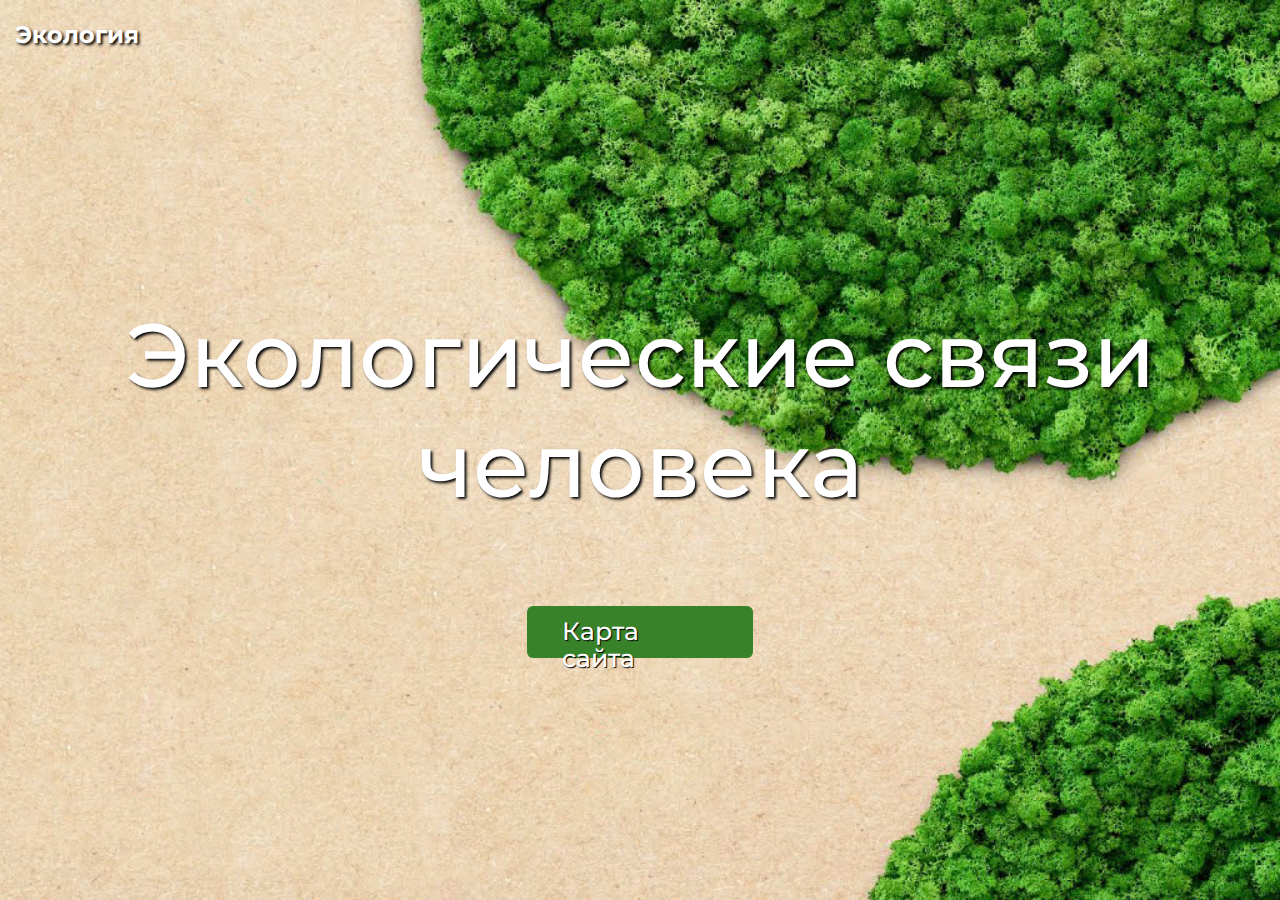
<file: index.html>
<!DOCTYPE html>
<html lang="ru">
<head>
	<meta charset="utf-8">
	<meta name="viewport" content="width=device-width, initial-scale=1">
	<link rel="stylesheet" href="css/style.css">
	<link rel="preconnect" href="https://fonts.gstatic.com">
	<link href="https://fonts.googleapis.com/css2?family=Montserrat:wght@400;500;700&display=swap" rel="stylesheet">
	<link rel="icon" type="image/png" href="img/favicon.png">
	<title>Экологические связи человека</title>
</head>
<body>


	<div class="page">
		<!--Header-->
		<header class="header-main">
			<div class="container">
				<div class="header-inner">
					<div class="header-brand">
						Экология
					</div>
				</div>
			</div><!-- /.container -->
		</header>


		<div class="cover">
			<h1 class="title">Экологические связи человека</h1>
			<a class="btn" href="sitemap.html">Карта сайта</a>
		</div>
	</div><!-- /.page -->

</body>
</html>
</file>
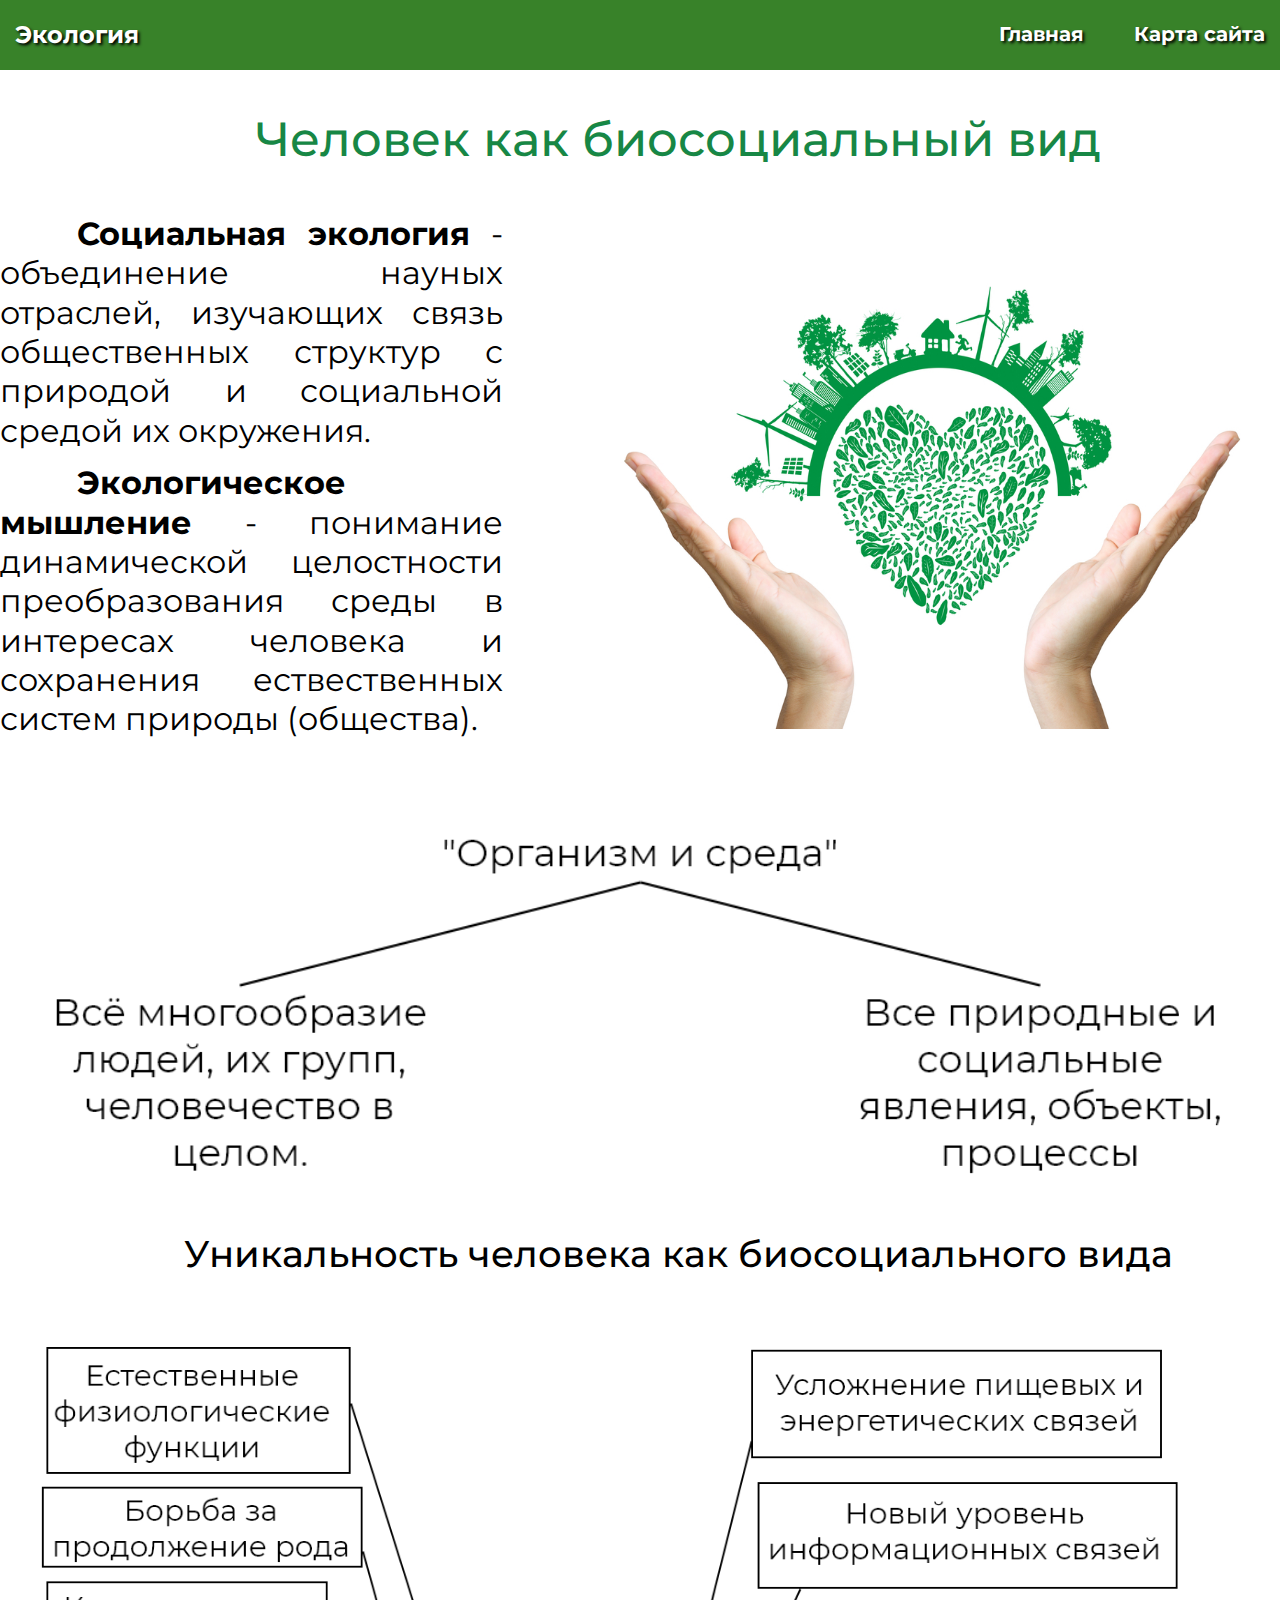
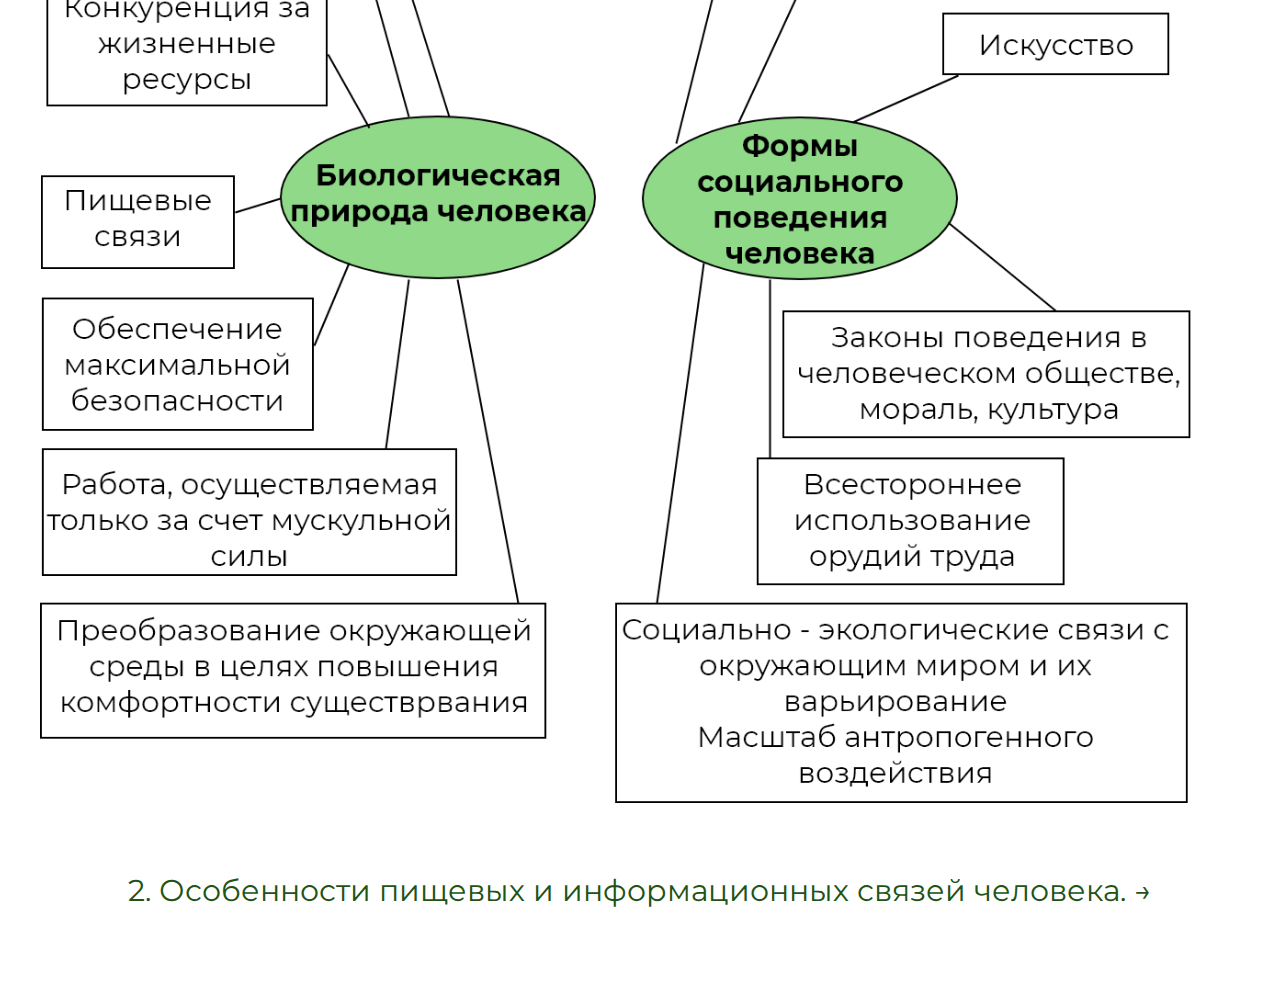
<file: page1.html>
<!DOCTYPE html>
<html lang="ru">
<head>
	<meta charset="utf-8">
	<meta name="viewport" content="width=device-width, initial-scale=1">
	<link rel="stylesheet" href="css/style.css">
	<link rel="preconnect" href="https://fonts.gstatic.com">
	<link href="https://fonts.googleapis.com/css2?family=Montserrat:wght@400;500;700&display=swap" rel="stylesheet">
	<link rel="icon" type="image/png" href="img/favicon.png">
	<title>Человек как биосоциальный вид</title>
</head>
<body>

	<!--Header-->
	<header class="header header-other">
		<div class="container">
			<div class="header-inner">
				<div class="header-brand">
					Экология
				</div>

				<nav class="header-nav">
					<a class="header-nav-link" href="index.html">Главная</a>
					<a class="header-nav-link" href="sitemap.html">Карта сайта</a>
				</nav>
			</div>
		</div><!-- /.container -->
	</header>
		
	<!--Main-->
	<main class="text">

			<h2 class="sub-title" id="sub-title">Человек как биосоциальный вид</h2>
			<div class="info">
				<div class="flex">
					<div>
						<p class="text_flex"><strong>Социальная экология</strong> - объединение науных отраслей, изучающих связь общественных структур с природой и социальной средой их окружения.</p>
						<p class="text_flex"><strong>Экологическое мышление</strong> - понимание динамической целостности преобразования среды в интересах человека и сохранения ествественных систем природы (общества).</p>
					</div>
					<div><img class="img_flex" src="img/img1.jpg" alt="img1.jpg"></div>
				</div>
			</div>
			<img class="shem" src="img/1.png" alt="Изображение №1">
			<h3 class="sub-title-min">Уникальность человека как биосоциального вида</h3>
			<img class="shem" src="img/2.png" alt="Изображение №2">

	</main>

	<!--Footer-->
	<footer class="footer">
		<a class="paragraph-link first-paragraph-link nonemain-link" href="page2.html">2. Особенности пищевых и информационных связей человека. →</a>
	</footer>

</body>
</html>
</file>
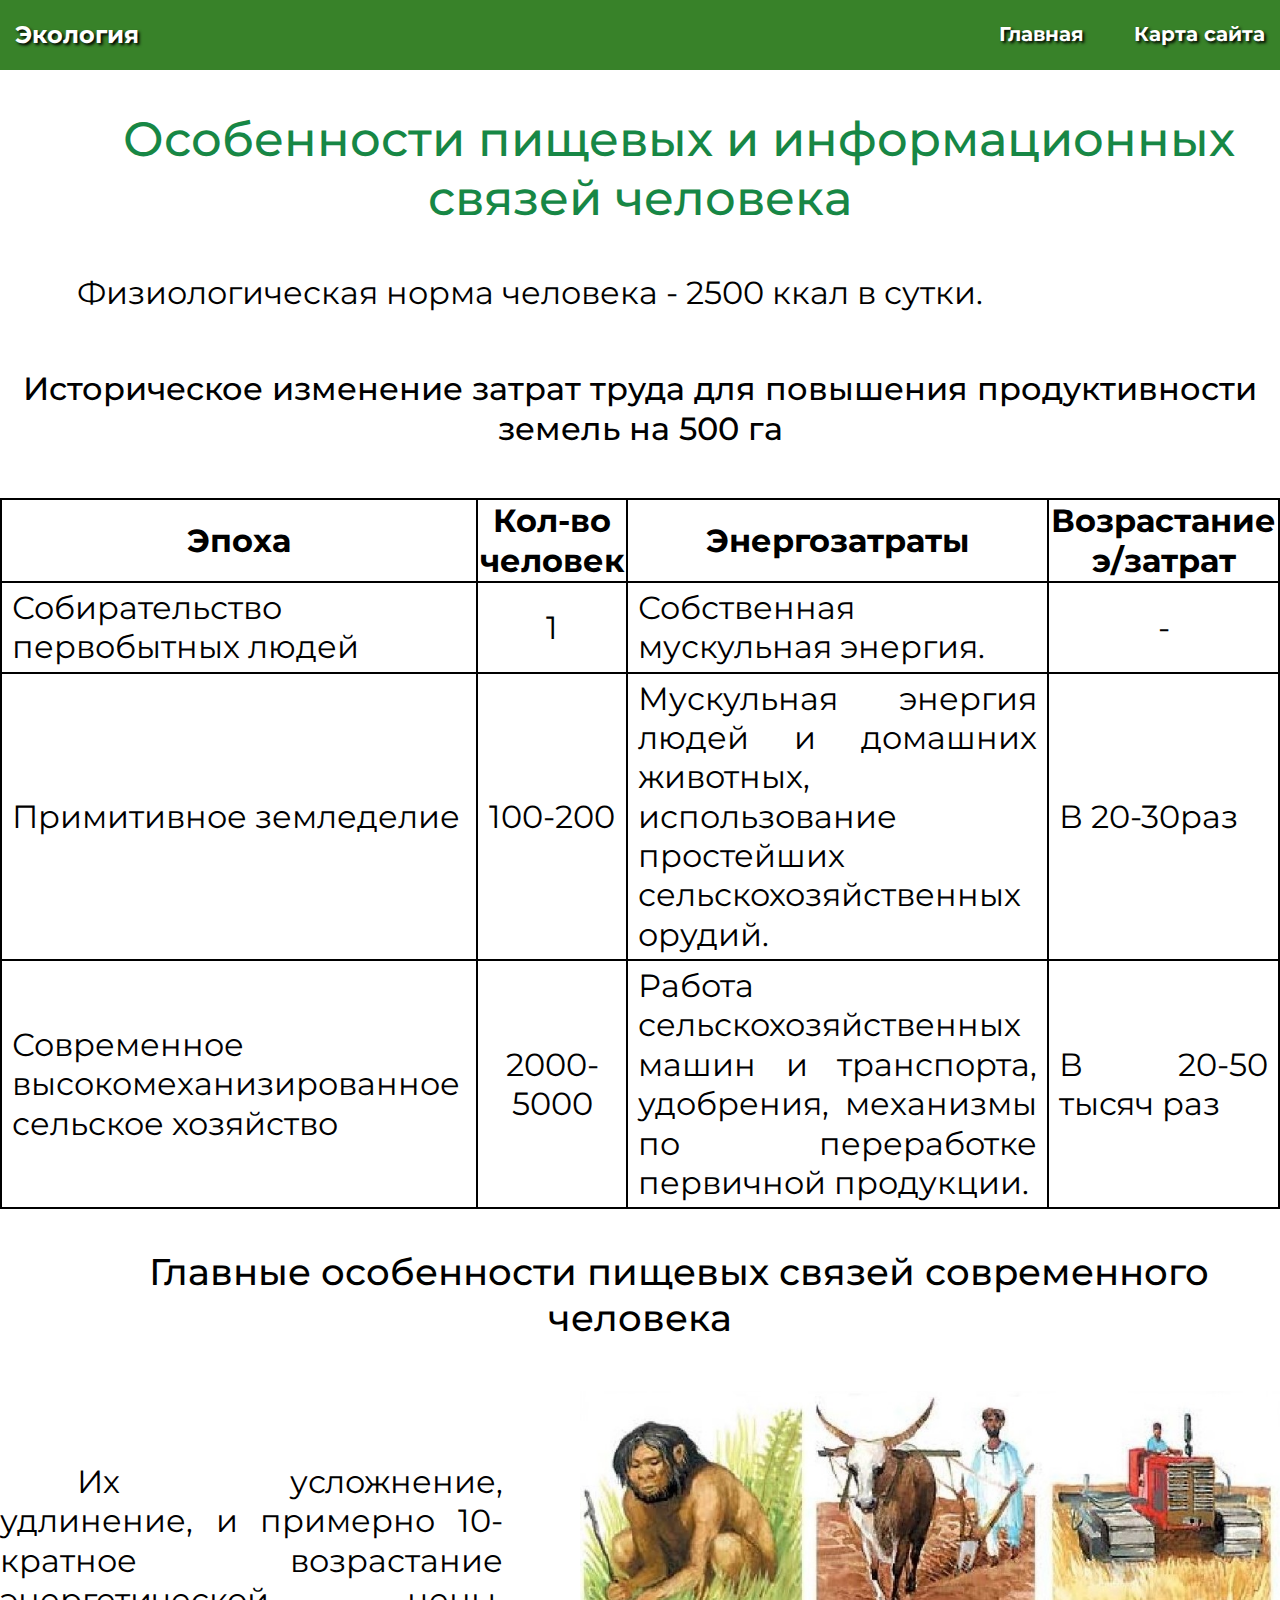
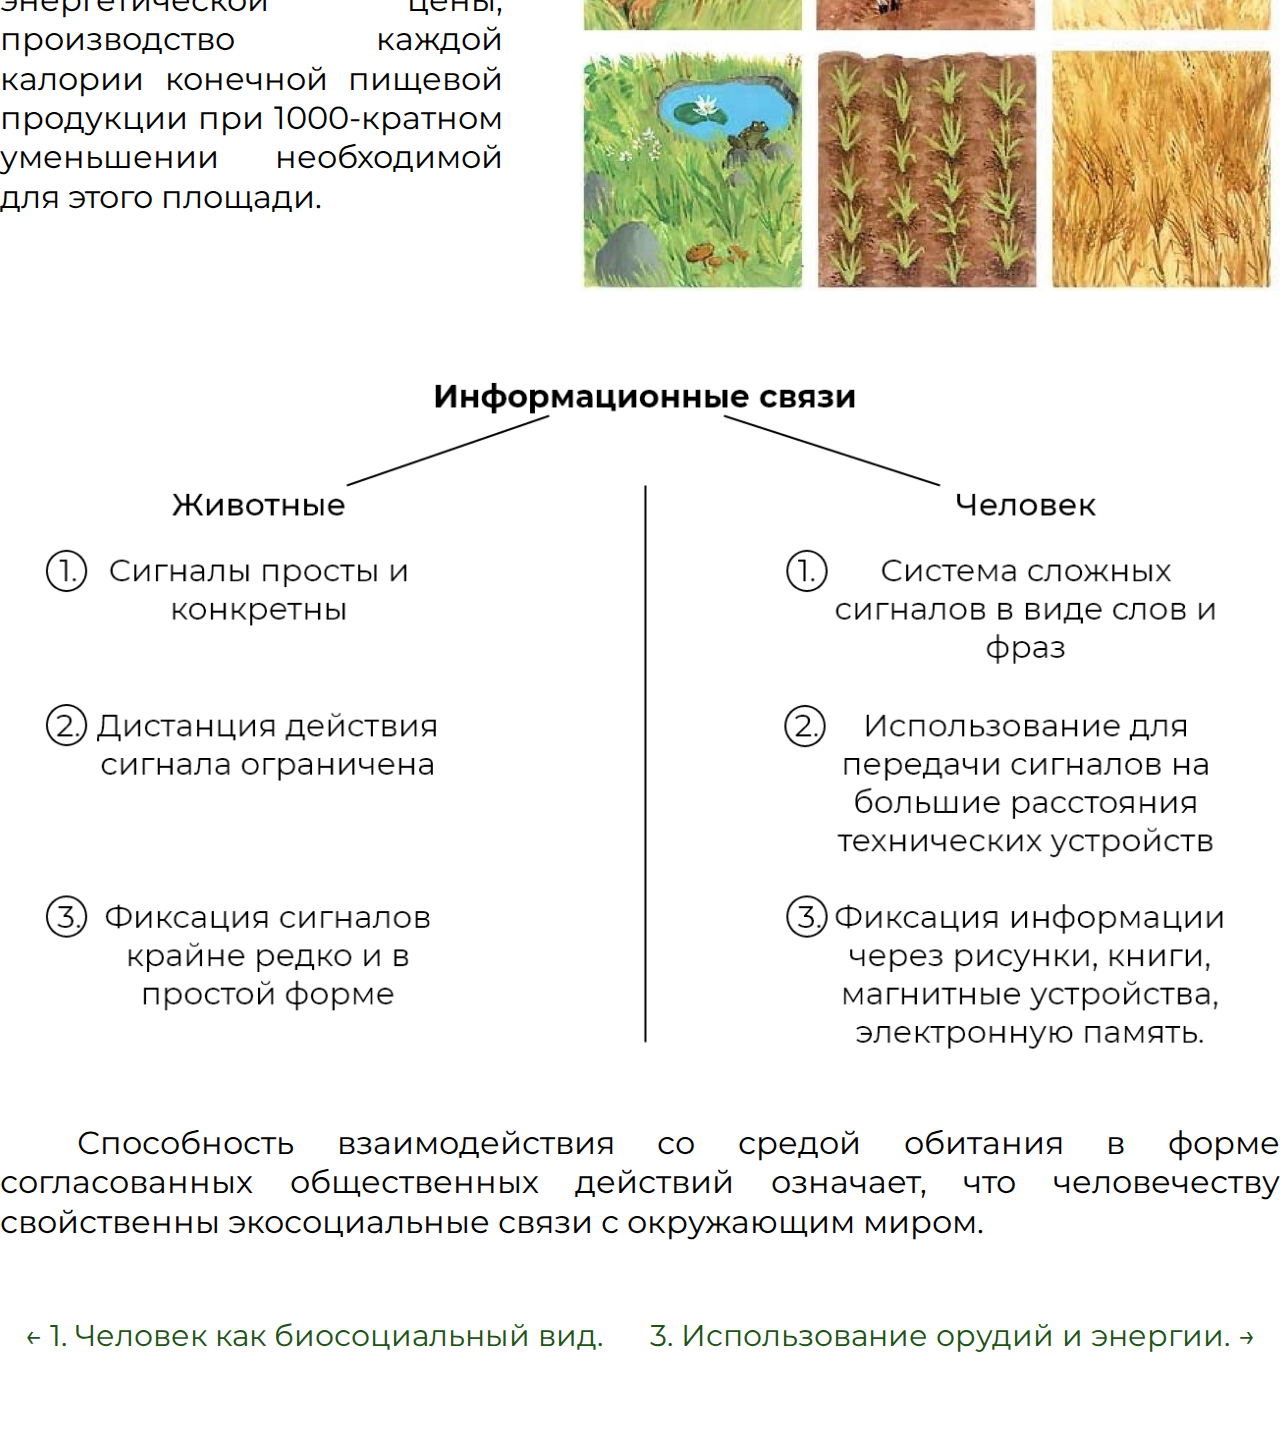
<file: page2.html>
<!DOCTYPE html>
<html lang="ru">
<head>
	<meta charset="utf-8">
	<meta name="viewport" content="width=device-width, initial-scale=1">
	<link rel="stylesheet" href="css/style.css">
	<link rel="preconnect" href="https://fonts.gstatic.com">
	<link href="https://fonts.googleapis.com/css2?family=Montserrat:wght@400;500;700&display=swap" rel="stylesheet">
	<link rel="icon" type="image/png" href="img/favicon.png">
	<title>Особенности пищевых и информационных связей человека</title>
</head>
<body>

	<!--Header-->
	<header class="header header-other">
		<div class="container">
			<div class="header-inner">
				<div class="header-brand">
					Экология
				</div>

				<nav class="header-nav">
					<a class="header-nav-link" href="index.html">Главная</a>
					<a class="header-nav-link" href="sitemap.html">Карта сайта</a>
				</nav>
			</div>
		</div><!-- /.container -->
	</header>
	
	<!--Main-->
	<main class="text">

			<h2 class="sub-title" id="sub-title">Особенности пищевых и информационных связей человека</h2>
			<div class="info">
				<p>Физиологическая норма человека - 2500 ккал в сутки.</p>
			</div>
			<table class="table">
				<caption class="table-header">Историческое изменение затрат труда для повышения продуктивности земель на 500 га</caption>
				<thead>
					<tr>
						<th>Эпоха</th>
						<th>Кол-во человек</th>
						<th>Энергозатраты</th>
						<th>Возрастание э/затрат</th>
					</tr>
				</thead>
				<tbody>
					<tr>
						<td>Собирательство первобытных людей</td>
						<td class="line">1</td>
						<td>Собственная мускульная энергия.</td>
						<td class="line">-</td>
					</tr>
					<tr>
						<td>Примитивное земледелие</td>
						<td class="line">100-200</td>
						<td>Мускульная энергия людей и домашних животных, использование простейших сельскохозяйственных орудий.</td>
						<td>В 20-30раз</td>
					</tr>
					<tr>
						<td>Современное высокомеханизированное сельское хозяйство</td>
						<td class="line">2000-5000</td>
						<td>Работа сельскохозяйственных машин и транспорта, удобрения, механизмы по переработке первичной продукции.</td>
						<td>В 20-50 тысяч раз</td>
					</tr>
				</tbody>
			</table>
			<h3 class="sub-title-min">Главные особенности пищевых связей современного человека</h3>
			<div class="info">
				<div class="flex">
					<div>
						<p class="text_flex">Их усложнение, удлинение, и примерно 10-кратное возрастание энергетической цены, производство каждой калории конечной пищевой продукции при 1000-кратном уменьшении необходимой для этого площади.</p>
					</div>
					<div><img class="img_flex" src="img/img2.jpg" alt="img2.jpg"></div>
				</div>
			</div>
			<img class="shem" src="img/3.png" alt="Изображение №3">
			<div class="info">
				<p>Способность взаимодействия со средой обитания в форме согласованных общественных действий означает, что человечеству свойственны экосоциальные связи с окружающим миром.</p>
			</div>
	</main>

	<!--Footer-->
	<footer class="footer">
		<a class="paragraph-link nonemain-link" href="page1.html">← 1. Человек как биосоциальный вид.</a>
		<a class="paragraph-link nonemain-link" href="page3.html">3. Использование орудий и энергии. →</a>
	</footer>
	
</body>
</html>
</file>
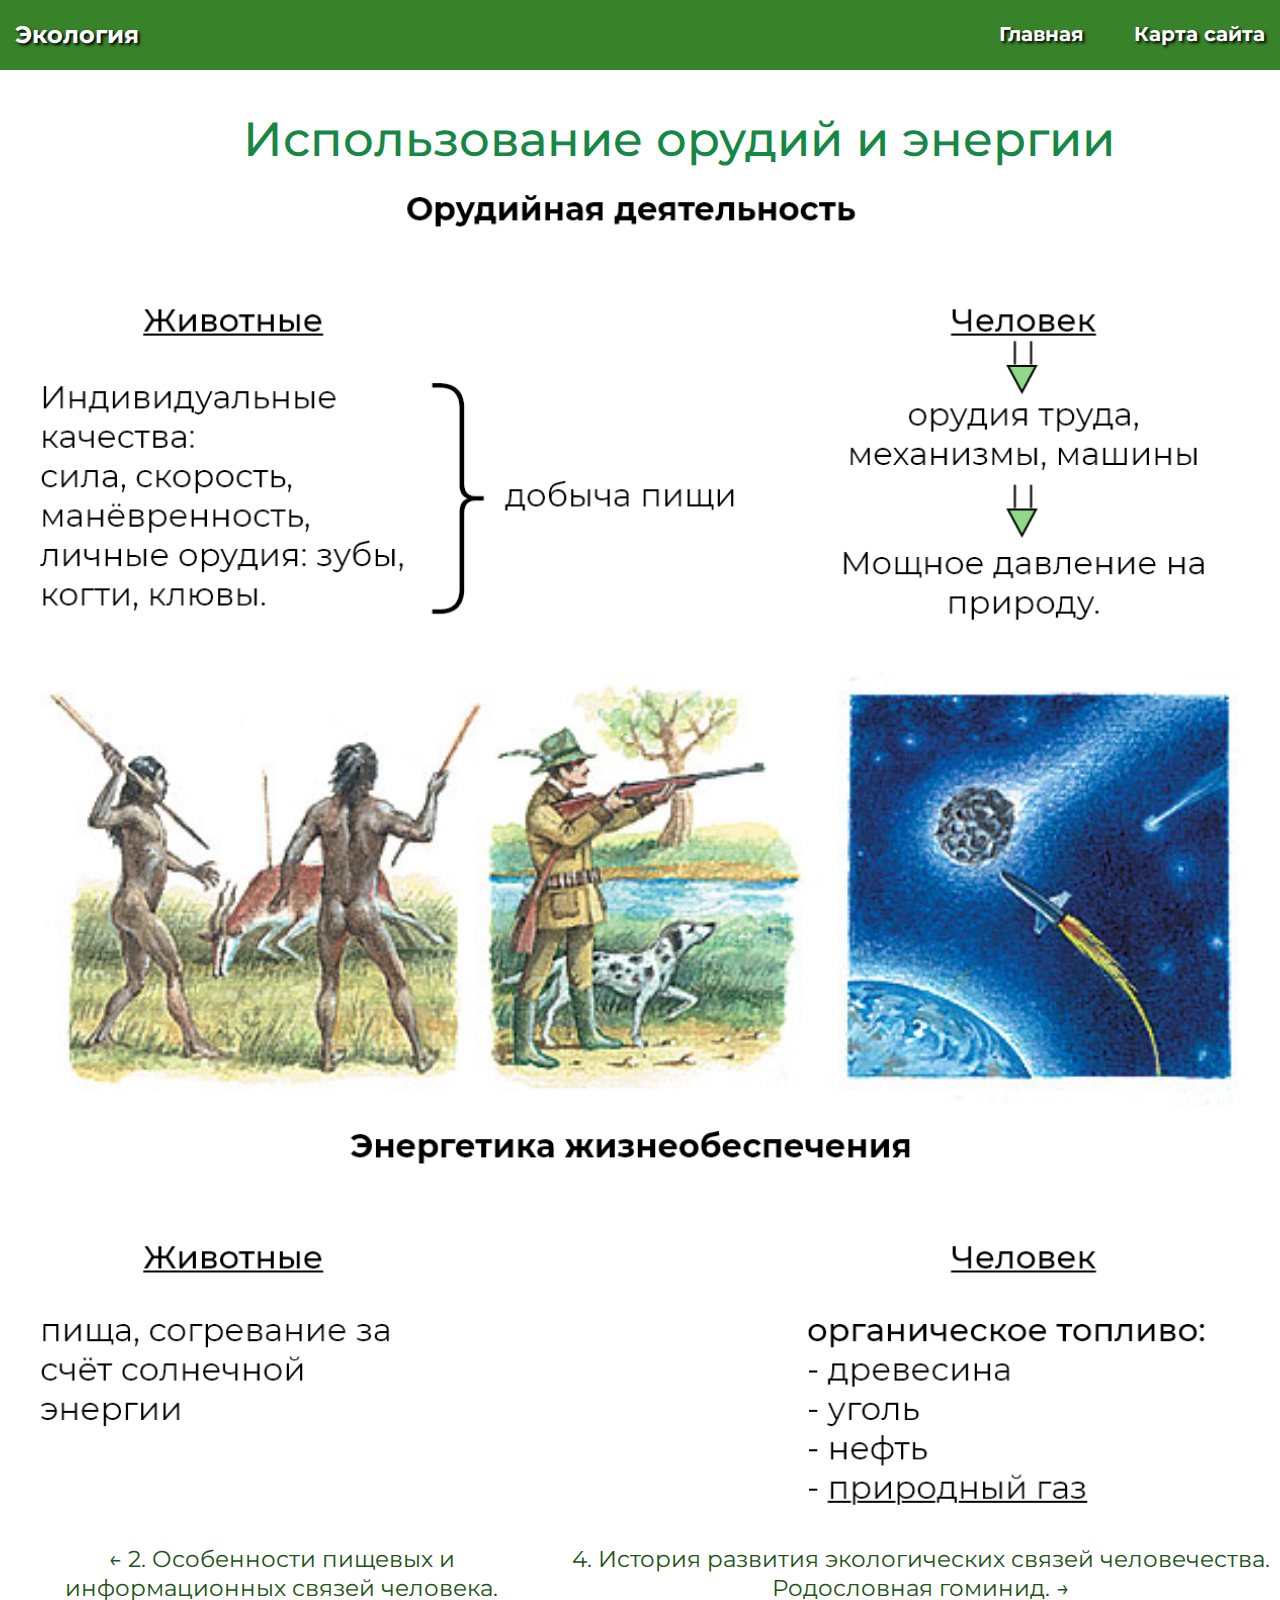
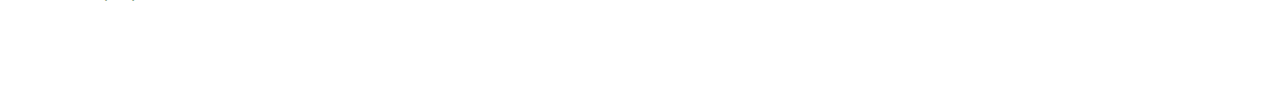
<file: page3.html>
<!DOCTYPE html>
<html lang="ru">
<head>
	<meta charset="utf-8">
	<meta name="viewport" content="width=device-width, initial-scale=1">
	<link rel="stylesheet" href="css/style.css">
	<link rel="preconnect" href="https://fonts.gstatic.com">
	<link href="https://fonts.googleapis.com/css2?family=Montserrat:wght@400;500;700&display=swap" rel="stylesheet">
	<link rel="icon" type="image/png" href="img/favicon.png">
	<title>Использование орудий и энергии.</title>
</head>
<body>

	<!--Header-->
	<header class="header header-other">
		<div class="container">
			<div class="header-inner">
				<div class="header-brand">
					Экология
				</div>

				<nav class="header-nav">
					<a class="header-nav-link" href="index.html">Главная</a>
					<a class="header-nav-link" href="sitemap.html">Карта сайта</a>
				</nav>
			</div>
		</div><!-- /.container -->
	</header>
	
	<!--Main-->
	<main class="text">

		<h2 class="sub-title" id="sub-title">Использование орудий и энергии</h2>
		<img class="shem" src="img/4.png" alt="Изображение №1">
		<img class="shem" src="img/img3.jpg" alt="img3.jpg">
		<img class="shem" src="img/5.png" alt="Изображение №2">

	</main>

	<!--Footer-->
	<footer class="footer">
		<a class="paragraph-link nonemain-link small" href="page2.html">← 2. Особенности пищевых и информационных связей человека.</a>
		<a class="paragraph-link nonemain-link small" href="page4.html">4. История развития экологических связей человечества. Родословная гоминид. →</a>
	</footer>

</body>
</html>
</file>
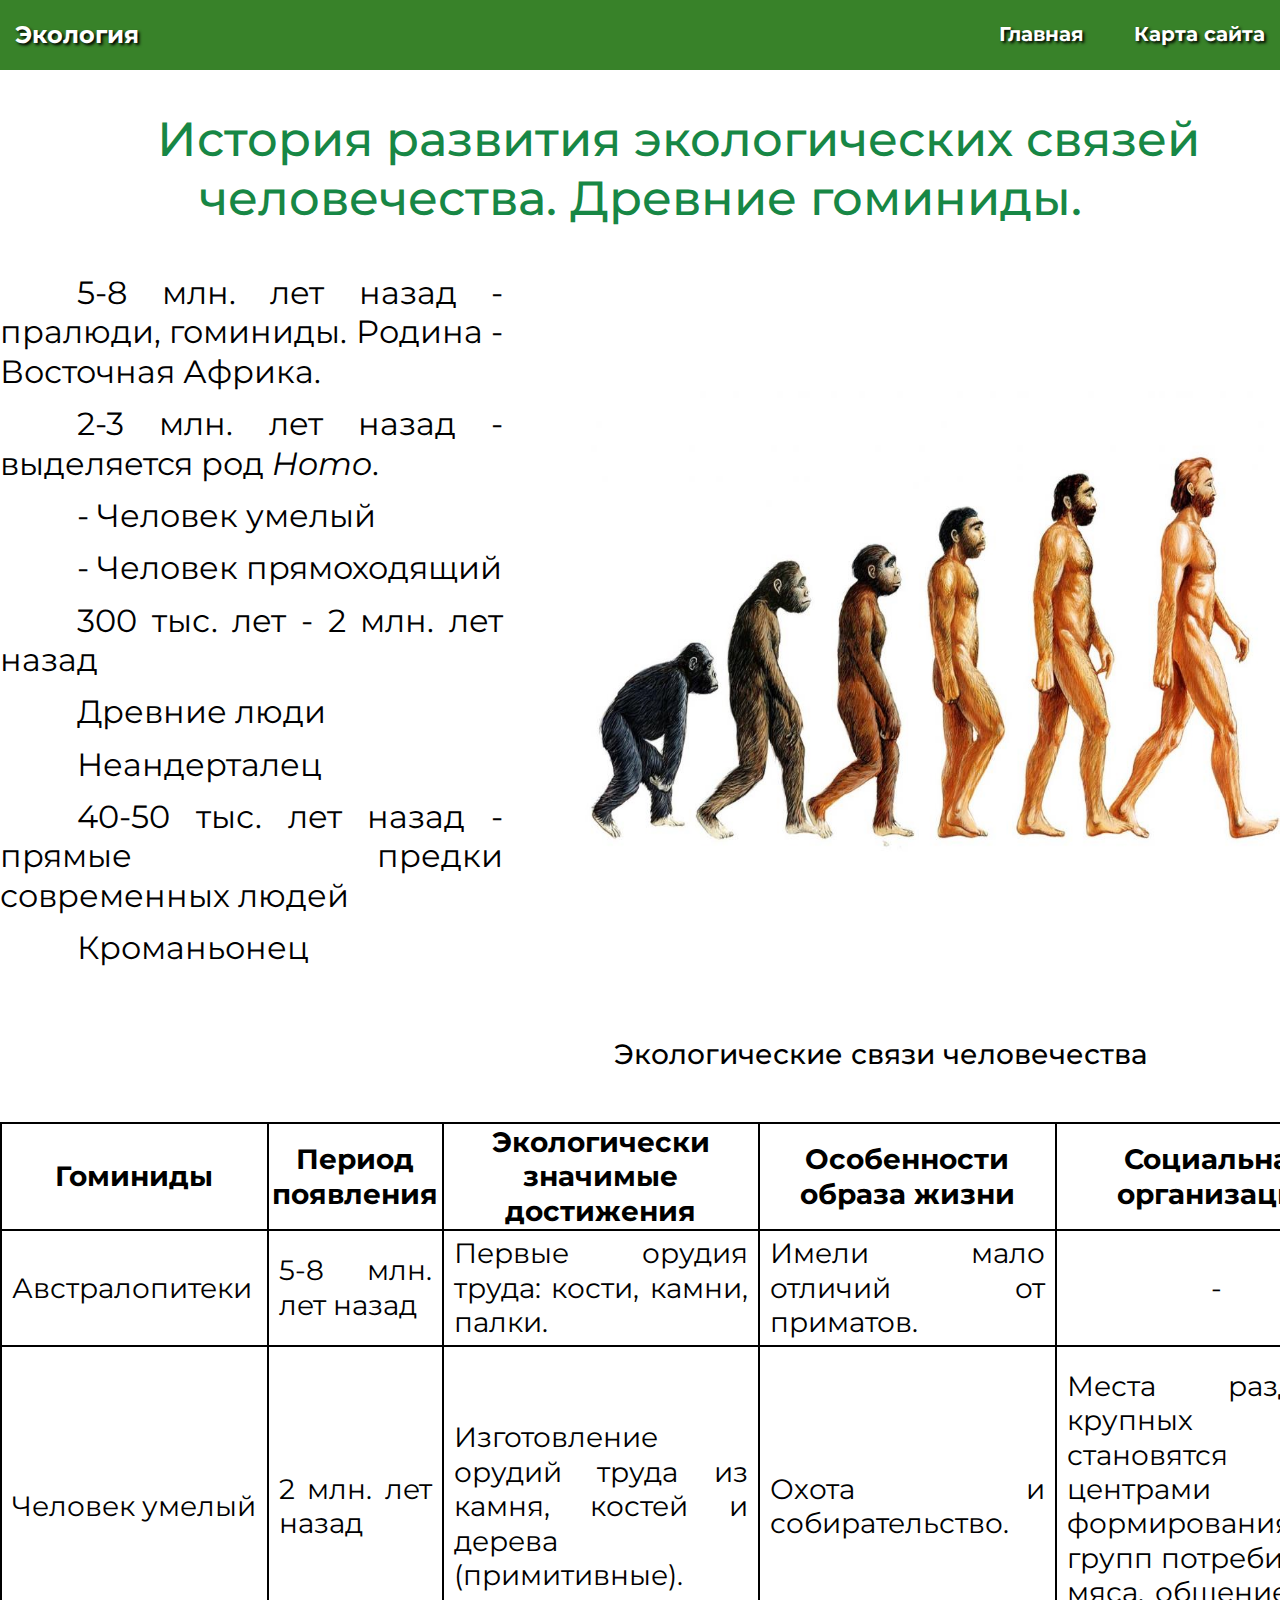
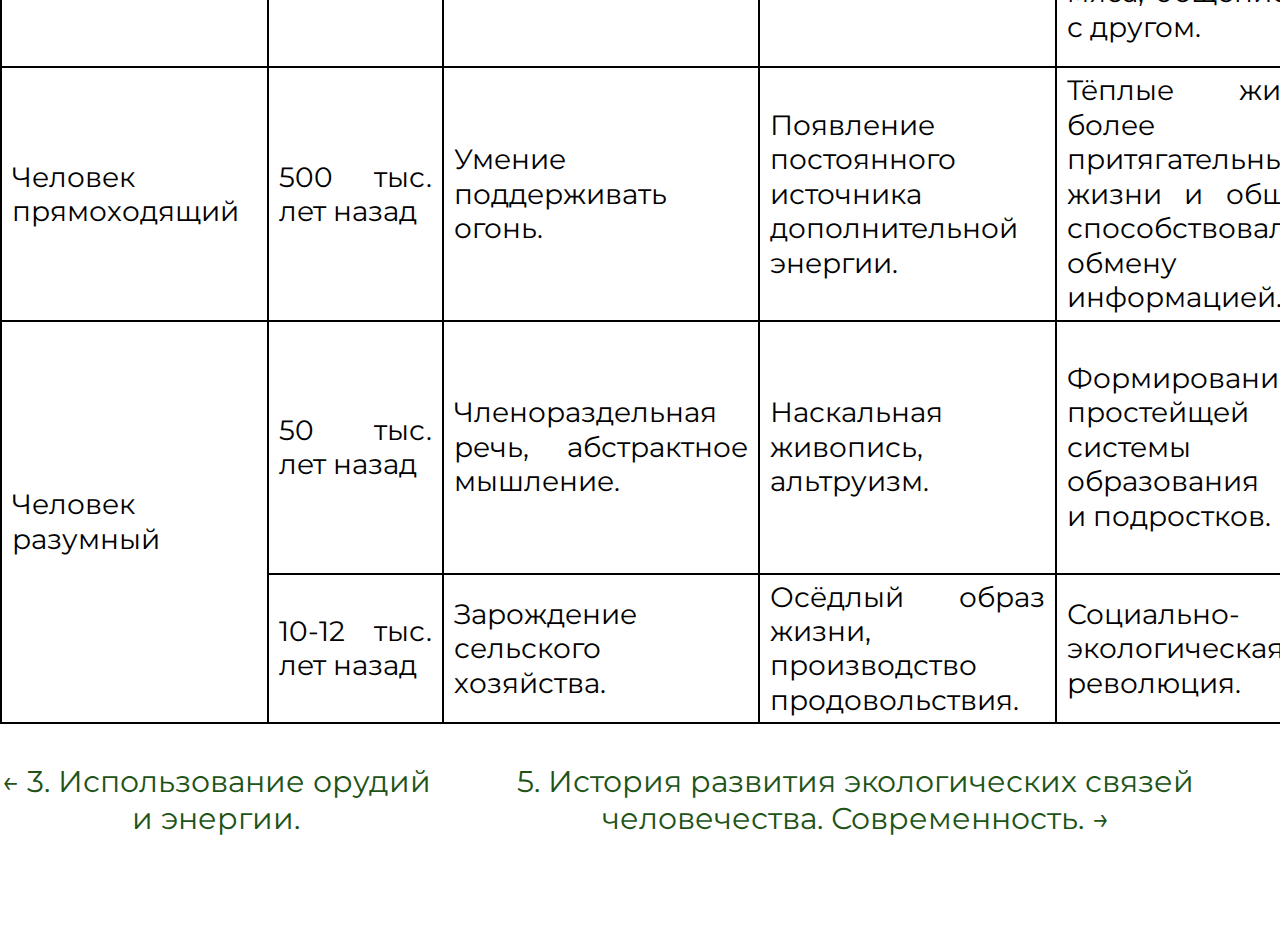
<file: page4.html>
<!DOCTYPE html>
<html lang="ru">
<head>
	<meta charset="utf-8">
	<meta name="viewport" content="width=device-width, initial-scale=1">
	<link rel="stylesheet" href="css/style.css">
	<link rel="preconnect" href="https://fonts.gstatic.com">
	<link href="https://fonts.googleapis.com/css2?family=Montserrat:wght@400;500;700&display=swap" rel="stylesheet">
	<link rel="icon" type="image/png" href="img/favicon.png">
	<title>История развития экологических связей человечества. Древние гоминиды.</title>
</head>
<body>

	<!--Header-->
	<header class="header header-other">
		<div class="container">
			<div class="header-inner">
				<div class="header-brand">
					Экология
				</div>

				<nav class="header-nav">
					<a class="header-nav-link" href="index.html">Главная</a>
					<a class="header-nav-link" href="sitemap.html">Карта сайта</a>
				</nav>
			</div>
		</div><!-- /.container -->
	</header>
	
	<!--Main-->
	<main class="text">

		<h2 class="sub-title" id="sub-title">История развития экологических связей человечества. Древние гоминиды.</h2>
		<div class="info">
			<div class="flex">
				<div>
					<p class="text_flex">5-8 млн. лет назад - пралюди, гоминиды. Родина - Восточная Африка.</p>
					<p class="text_flex">2-3 млн. лет назад - выделяется род <dfn>Homo</dfn>.</p>
					<p class="text_flex">- Человек умелый</p>
					<p class="text_flex">- Человек прямоходящий</p>
					<p class="text_flex">300 тыс. лет - 2 млн. лет назад</p>
					<p class="text_flex">Древние люди</p>
					<p class="text_flex">Неандерталец</p>
					<p class="text_flex">40-50 тыс. лет назад - прямые предки современных людей</p>
					<p class="text_flex">Кроманьонец</p>
				</div>
				<div><img  class="img_flex" src="img/img4.jpg" alt="img4.jpg"></div>
			</div>

		</div>

	</main>

	<div class="table-big">
	<table class="table">
		<caption class="table-header">Экологические связи человечества</caption>
		<thead>
			<tr>
				<th>Гоминиды</th>
				<th>Период появления</th>
				<th>Экологически значимые достижения</th>
				<th>Особенности образа жизни</th>
				<th>Социальная организация</th>
				<th>Особенности экологических связей</th>
			</tr>
		</thead>
		<tbody>
			<tr>
				<td>Австралопитеки</td>
				<td>5-8 млн. лет назад</td>
				<td>Первые орудия труда: кости, камни, палки.</td>
				<td>Имели мало отличий от приматов.</td>
				<td class="line">-</td>
				<td>Примитивные орудия труда.</td>
			</tr>
			<tr>
				<td>Человек умелый</td>
				<td>2 млн. лет назад</td>
				<td>Изготовление орудий труда из камня, костей и дерева (примитивные).</td>
				<td>Охота и собирательство.</td>
				<td>Места разделки крупных туш становятся центрами формирования групп потребителей мяса, общение друг с другом.</td>
				<td>Пищевые ресурсы стали намного доступнее, так как добытчики становились менее зависимыми от условий среды и природных защитных качеств потенциальной добычи.</td>
			</tr>
			<tr>
				<td>Человек прямоходящий</td>
				<td>500 тыс. лет назад</td>
				<td>Умение поддерживать огонь.</td>
				<td>Появление постоянного источника дополнительной энергии.</td>
				<td>Тёплые жилища, более притягательные для жизни и общения, способствовали обмену информацией.</td>
				<td>Зависимость человека от климата и крупных хищников значительно ослабла.</td>
			</tr>
			<tr>
				<td rowspan="2">Человек разумный</td>
				<td>50 тыс. лет назад</td>
				<td>Членораздельная речь, абстрактное мышление.</td>
				<td>Наскальная живопись, альтруизм.</td>
				<td>Формирование простейщей системы образования детей и подростков.</td>
				<td>Преобразование экологических связей в экосоциальные, возникновение социальной наследственности и культуры.</td>
			</tr>
			<tr>
				<td>10-12 тыс. лет назад</td>
				<td>Зарождение сельского хозяйства.</td>
				<td>Осёдлый образ жизни, производство продовольствия.</td>
				<td>Социально-экологическая революция.</td>
				<td>Увеличение общей экологической ёмкости среды обитания человечества.</td>
			</tr>
		</tbody>
	</table>
	</div> <!--table-big-->

	<!--Footer-->
	<footer class="footer">
		<a class="paragraph-link nonemain-link" href="page3.html">← 3. Использование орудий и энергии.</a>
		<a class="paragraph-link nonemain-link" href="page5.html">5. История развития экологических связей человечества. Современность. →</a>
	</footer>

</body>
</html>
</file>
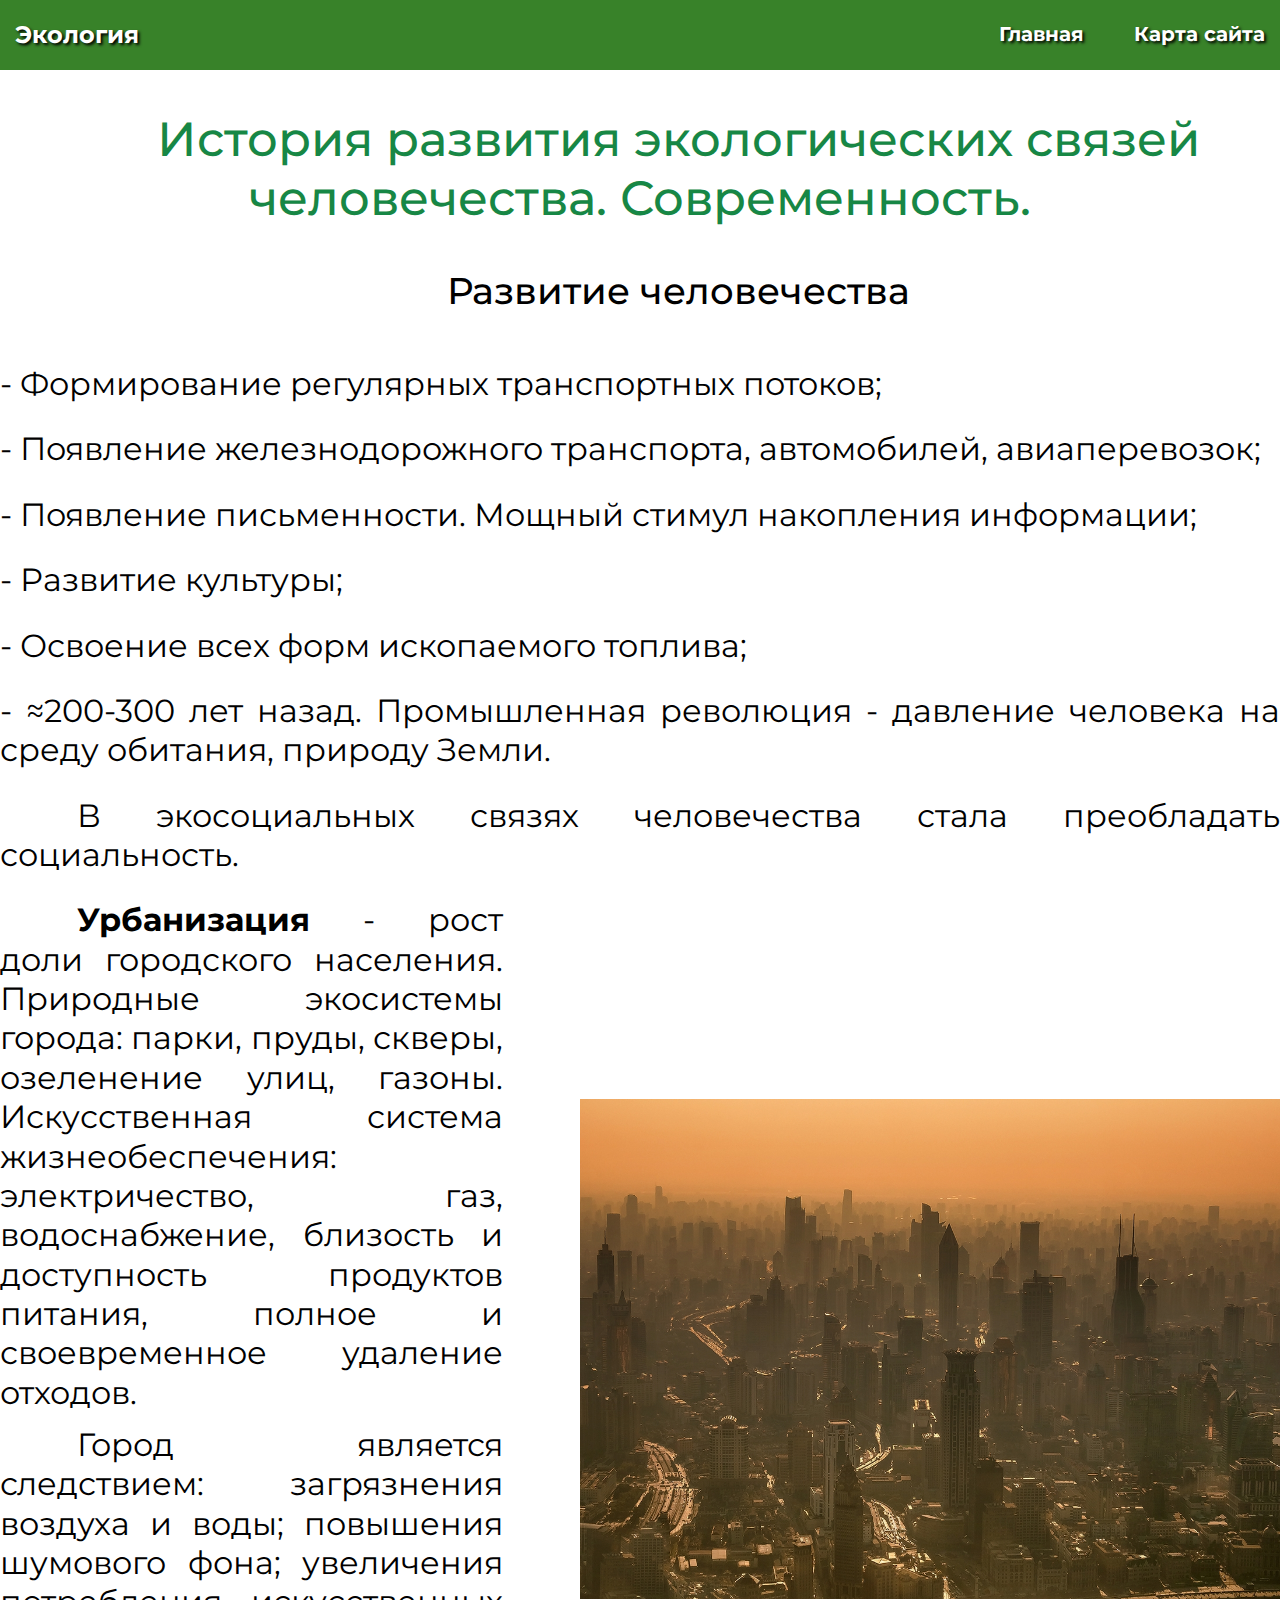
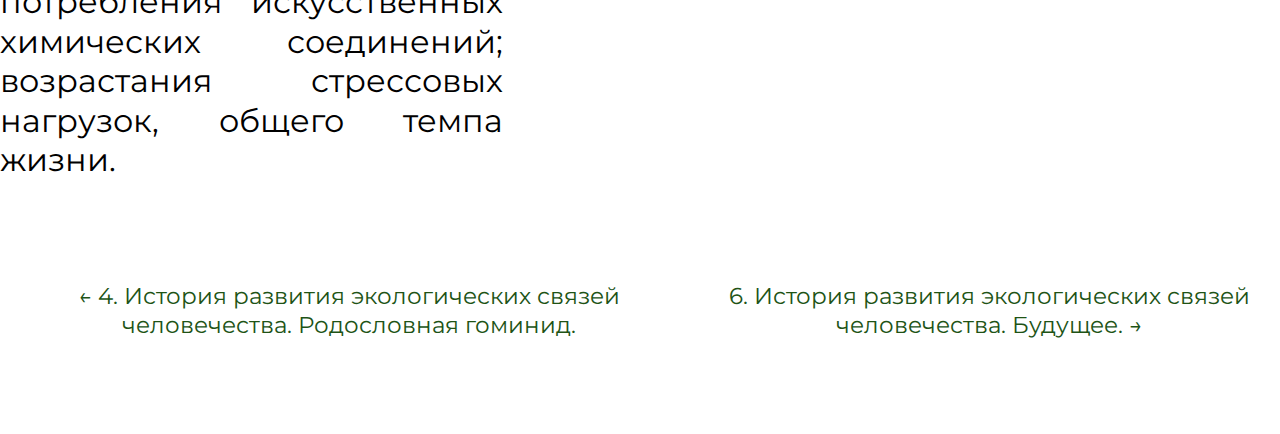
<file: page5.html>
<!DOCTYPE html>
<html lang="ru">
<head>
	<meta charset="utf-8">
	<meta name="viewport" content="width=device-width, initial-scale=1">
	<link rel="stylesheet" href="css/style.css">
	<link rel="preconnect" href="https://fonts.gstatic.com">
	<link href="https://fonts.googleapis.com/css2?family=Montserrat:wght@400;500;700&display=swap" rel="stylesheet">
	<link rel="icon" type="image/png" href="img/favicon.png">
	<title>История развития экологических связей человечества. Современность.</title>
</head>
<body>

	<!--Header-->
	<header class="header header-other">
		<div class="container">
			<div class="header-inner">
				<div class="header-brand">
					Экология
				</div>

				<nav class="header-nav">
					<a class="header-nav-link" href="index.html">Главная</a>
					<a class="header-nav-link" href="sitemap.html">Карта сайта</a>
				</nav>
			</div>
		</div><!-- /.container -->
	</header>
	
	<!--Main-->
	<main class="text">

		<h2 class="sub-title" id="sub-title">История развития экологических связей человечества. Современность.</h2>
		<h3 class="sub-title-min">Развитие человечества</h3>
		<div class="info">
			<p class="line-text">- Формирование регулярных транспортных потоков;</p>
			<p class="line-text">- Появление железнодорожного транспорта, автомобилей, авиаперевозок;</p>
			<p class="line-text">- Появление письменности. Мощный стимул накопления информации;</p>
			<p class="line-text">- Развитие культуры;</p>
			<p class="line-text">- Освоение всех форм ископаемого топлива;</p>
			<p class="line-text">- ≈200-300 лет назад. Промышленная революция - давление человека на среду обитания, природу Земли.</p>
			<p>В экосоциальных связях человечества стала преобладать социальность.</p>
			<div class="flex">
				<div>
					<p class="text_flex"><strong>Урбанизация</strong> - рост доли городского населения. Природные экосистемы города: парки, пруды, скверы, озеленение улиц, газоны. Искусственная система жизнеобеспечения: электричество, газ, водоснабжение, близость и доступность продуктов питания, полное и своевременное удаление отходов.</p>
					<p>Город является следствием: загрязнения воздуха и воды; повышения шумового фона; увеличения потребления искусственных химических соединений; возрастания стрессовых нагрузок, общего темпа жизни.</p>
				</div>
				<div><img  class="img_flex" src="img/img5.jpg" alt="img5.jpg"></div>
			</div>
		</div>

	</main>

	<!--Footer-->
	<footer class="footer">
		<a class="paragraph-link nonemain-link small" href="page4.html">← 4. История развития экологических связей человечества. Родословная гоминид.</a>
		<a class="paragraph-link nonemain-link small" href="page6.html">6. История развития экологических связей человечества. Будущее. →</a>
	</footer>
	
</body>
</html>
</file>
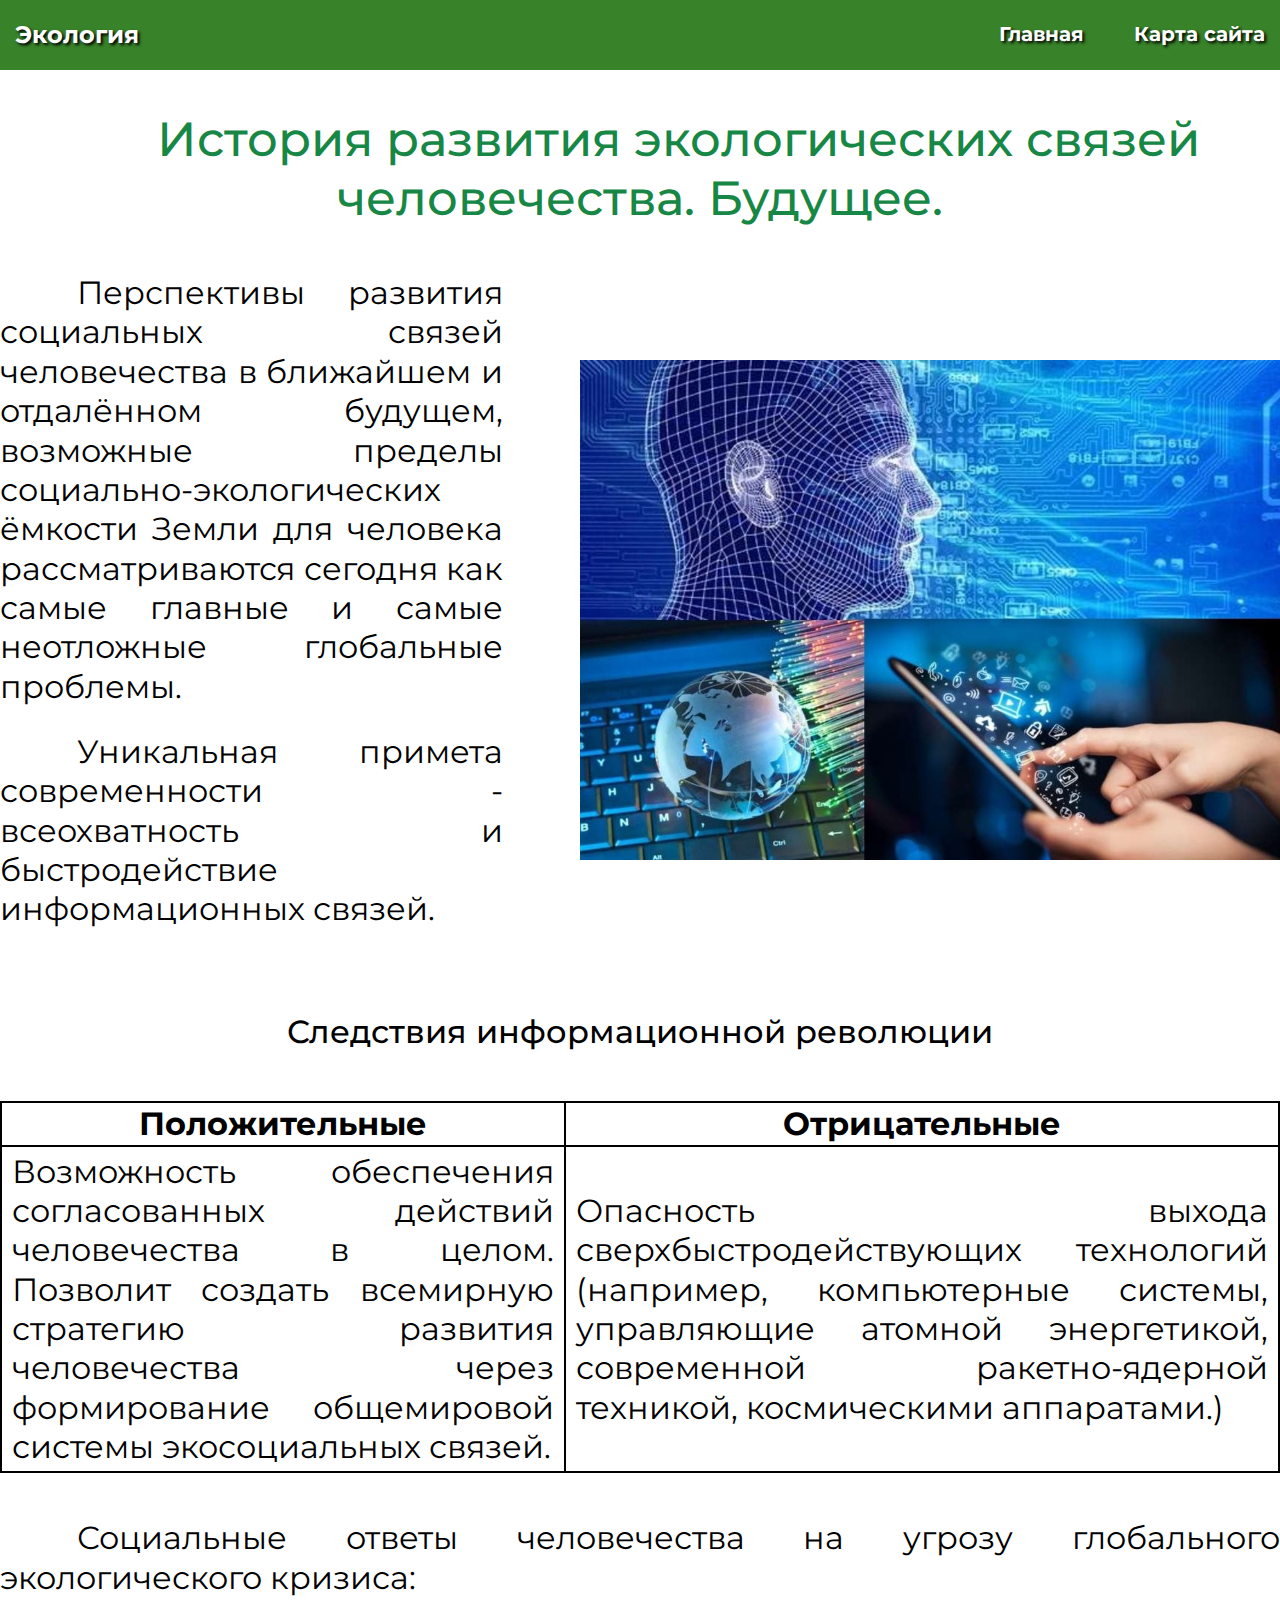
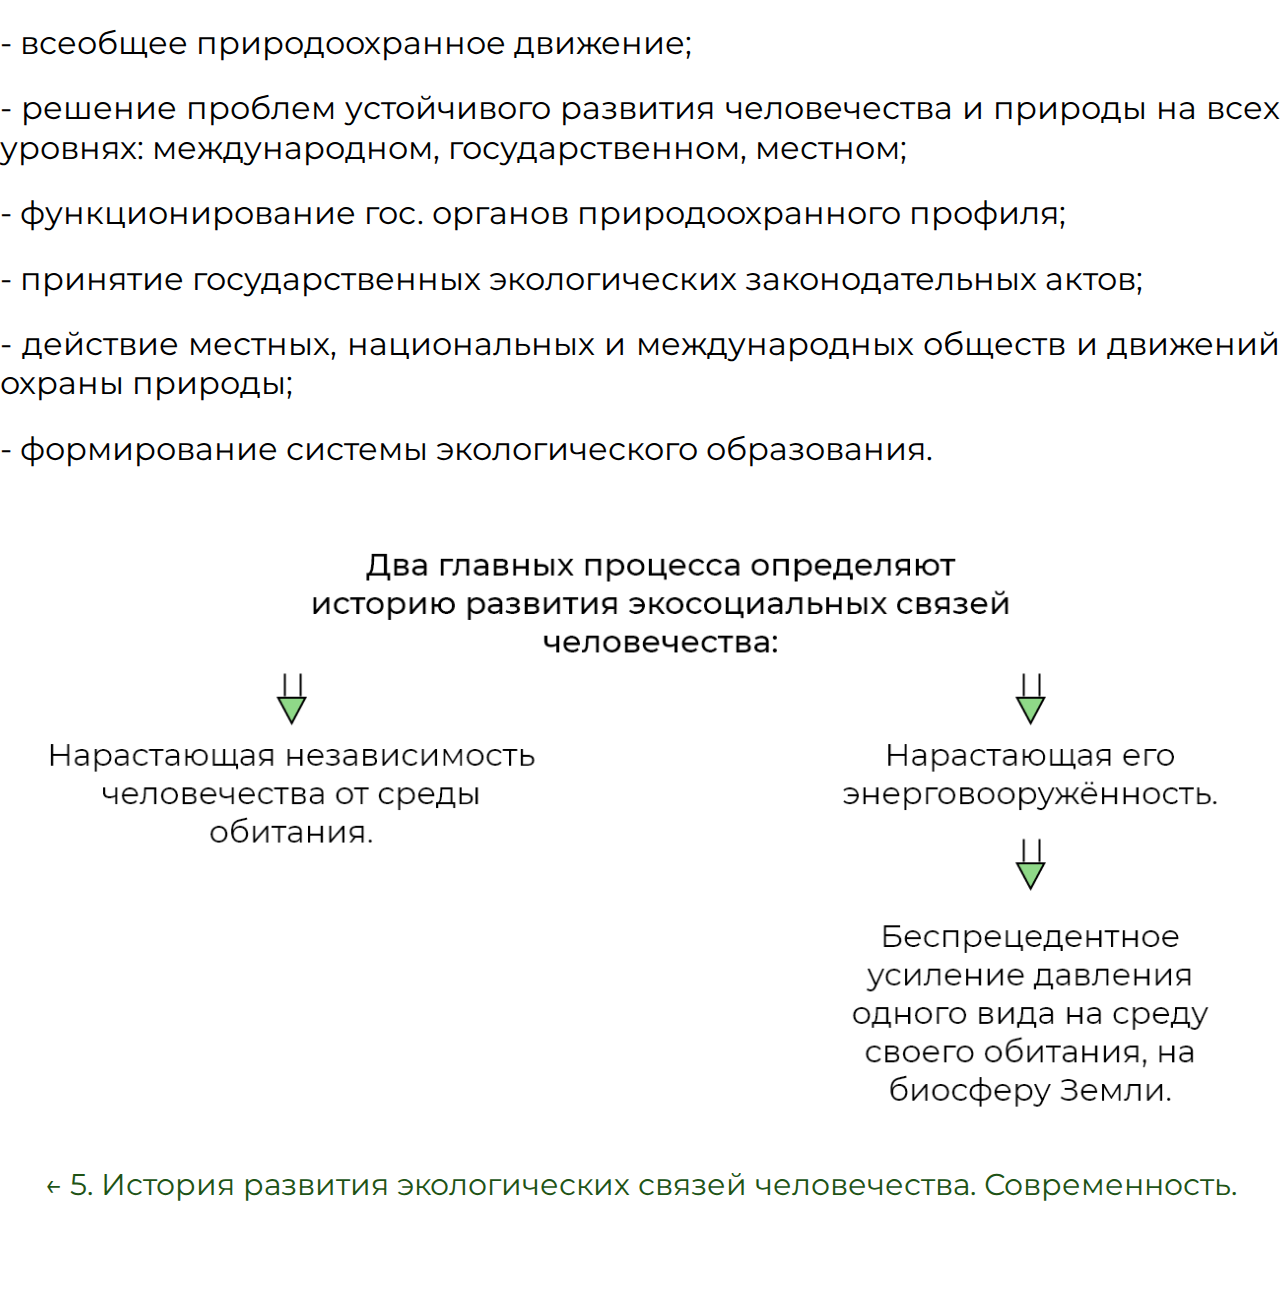
<file: page6.html>
<!DOCTYPE html>
<html lang="ru">
<head>
	<meta charset="utf-8">
	<meta name="viewport" content="width=device-width, initial-scale=1">
	<link rel="stylesheet" href="css/style.css">
	<link rel="preconnect" href="https://fonts.gstatic.com">
	<link href="https://fonts.googleapis.com/css2?family=Montserrat:wght@400;500;700&display=swap" rel="stylesheet">
	<link rel="icon" type="image/png" href="img/favicon.png">
	<title>История развития экологических связей человечества. Будущее.</title>
</head>
<body>

	<!--Header-->
	<header class="header header-other">
		<div class="container">
			<div class="header-inner">
				<div class="header-brand">
					Экология
				</div>

				<nav class="header-nav">
					<a class="header-nav-link" href="index.html">Главная</a>
					<a class="header-nav-link" href="sitemap.html">Карта сайта</a>
				</nav>
			</div>
		</div><!-- /.container -->
	</header>
	
	<!--Main-->
	<main class="text">

		<h2 class="sub-title" id="sub-title">История развития экологических связей человечества. Будущее.</h2>
		<div class="info">
			<div class="flex">
				<div>
					<p>Перспективы развития социальных связей человечества в ближайшем и отдалённом будущем, возможные пределы социально-экологических ёмкости Земли для человека рассматриваются сегодня как самые главные и самые неотложные глобальные проблемы.</p>
					<p>Уникальная примета современности - всеохватность и быстродействие информационных связей.</p>
				</div>
				<div><img  class="img_flex" src="img/img6.jpg" alt="img6.jpg"></div>
			</div>
		</div>

		<table class="table">
			<caption class="table-header">Следствия информационной революции</caption>
			<thead>
				<tr>
					<th>Положительные</th>
					<th>Отрицательные</th>
				</tr>
			</thead>
			<tbody>
				<tr>
					<td>
						Возможность обеспечения согласованных действий человечества в целом. Позволит создать всемирную стратегию развития человечества через формирование общемировой системы экосоциальных связей.
					</td>
					<td>
						Опасность выхода сверхбыстродействующих технологий (например, компьютерные системы, управляющие атомной энергетикой, современной ракетно-ядерной техникой, космическими аппаратами.)
					</td>
				</tr>
			</tbody>
		</table>

		<div class="info">
			<p>Социальные ответы человечества на угрозу глобального экологического кризиса: </p>
			<p class="line-text">- всеобщее природоохранное движение;</p>
			<p class="line-text">- решение проблем устойчивого развития человечества и природы на всех уровнях: международном, государственном, местном;</p>
			<p class="line-text">- функционирование гос. органов природоохранного профиля;</p>
			<p class="line-text">- принятие государственных экологических законодательных актов;</p>
			<p class="line-text">- действие местных, национальных и международных обществ и движений охраны природы;</p>
			<p class="line-text">- формирование системы экологического образования.</p>
		</div>

		<img class="shem" src="img/6.png" alt="Изображение №1">

	</main>

	<!--Footer-->
	<footer class="footer">
		<a class="paragraph-link nonemain-link" href="page5.html">← 5. История развития экологических связей человечества. Современность.</a>
	</footer>
	
</body>
</html>
</file>
<file: css/style.css>
body {
	margin: 0;

	font-family: 'Montserrat', Tahoma, Arial, sans-serif;
	font-size: 35px;
	line-height: 1.23;
}

*,
*:before,
*:after {
	box-sizing: border-box;
}

h1, h2, h3, h4, h5, h6 {
	margin: 0;
}

.container {
	width: 100%;
	max-width: 1890px;
	margin: 0 auto;
	padding: 0 15px;
}



/* Page
====================*/

.page {
	width: 100%;
	height: 100vh;
	position: relative;

	background: #fff url("../img/maxresdefault.jpg") center no-repeat;
	background-size: cover;
}



/* Header
====================*/

.header {
	padding: 20px 0;
	margin-bottom: 230px;
	position: fixed;
	top: 0;
	width: 100%;
}

.header-sitemap {
	padding: 20px 0;
	margin-bottom: -70px;
}

.header-main {
	padding: 20px 0;
	margin-bottom: 230px;
}

.header-inner {
	display: flex;
	justify-content: space-between;
	align-items: center;
}

.header-brand {
	font-size: 24px;
	color: #fff;
	font-weight: 700;
	text-shadow: 2px 2px 3px black;
}

.header-nav {
	display: flex;
}

.header-nav-link {
	margin-left: 50px;

	color: #fff;
	font-size: 20px;
	font-weight: 700;
	text-decoration: none;
	text-shadow: 2px 2px 3px black;

	transition: color .2s linear;
}

.header-nav-link:hover {
	color: #15ff00;
}

.header-other {
	background-color: #388229;
}

/* Cover
====================*/

.cover {
	max-width: 1100px;
	width: 100%;
	height: 184px;

	margin: 0 auto;
}

.title {
	font-size: 90px;
	color: #fff;
	font-weight: 500;
	text-align: center;
	text-shadow: 2px 2px 3px black;

	margin-bottom: 85px;
}



/* Content
====================*/

.sub-title {
	text-align: center;
	color: #178745;
	font-weight: 500;

	margin: 110px auto 0 auto;
}

.paragraph {
	font-size: 37px;

	margin: 40px 80px;
	padding: 0 10px 0 10px;
}

.paragraph-link {
	position: relative;
	text-decoration: none;
	
	color: #3f3f3f;
}

.paragraph-link::before {
	content: '';
	bottom: 0;
	left: 0;
	position: absolute;
	width: 100%;
	height: 2px;
	background-color: #000;
	transition: 0.2s;
	transform: scaleX(0);
}

.paragraph-link:hover {
	color: #000;
}

.paragraph-link:hover::before {
	transform: scaleX(1);
}



/* Btn
=======================*/

.btn {
	display: block;
	padding: 12px 35px;
	margin: 0 auto;

	font-family: inherit;
	font-size: 25px;
	line-height: 1.1;
	color: #fff;
	font-weight: 500;
	text-decoration: none;
	text-shadow: 1px 1px 1px black;

	cursor: pointer;
	border: 0;
	background-color: #388229;
	border-radius: 6px;

	transition: background-color .2s linear;

	width: 226px;
	height: 52px;
}

.btn:hover {
	background-color: #2d6921;
}



/* Main
=======================*/

.text {
	width: 100%;
	max-width: 1600px;

	font-size: 32px;

	margin: 0 auto;
	text-indent: 77px;
	text-align: justify;
}

.sub-title-min {
	font-weight: 500;
	text-align: center;

	margin: 40px 0 50px 0;
}

.info {
	margin: 45px 0 57px 0;
}

p {
	margin: 0 0 26px;
}

.line-text {
	text-indent: 0;
}



/* Flex
=======================*/

.flex {
	display: flex;
	align-items: center;
}

.img_flex {
	width: 700px;
	height: 500px;
}

.text_flex {
	margin: 0 0 13px;
}



/* Image
=======================*/

.shem {
	display: block;
	max-width: 1200px;
	width: 100%;
	margin: 0 auto;
	padding-top: 20px;
}



/* Table
=======================*/

.table {
	width: 100%;
	border: 2px solid black;
	border-collapse: collapse;

	padding: 20px;

	text-align: justify;
}

th {
	text-align: center;
}

.table-header {
	font-weight: 500;
	text-align: center;

	margin: 0 0 50px 0;
}

.table th {
	border: 2px solid black;
}

.table td {
	border: 2px solid black;
	padding: 5px 10px;
}

.table-big {
	width: 1760px;

	font-size: 28px;

	margin: 0 auto;
	padding-bottom: 20px;
}

.line {
	text-align: center;
}


/* Footer
=======================*/

.footer {
	display: flex;
	justify-content: space-around;
	
	padding:20px 0 95px;

	font-size: 30px;
	text-align: center;
}

.first-paragraph-link {
	padding-top: 50px;
}

.nonemain-link {
	color: #205315;
}

.small {
	font-size: 23px;
}



/* Media
=======================*/

@media (max-width: 1024px) {

	/* Header */
	.sub-title-min {
		margin: 15px;
	}

	/* Main */
	.info {
	margin: 15px 8px;
	}

	.shem {
	margin: 20px 5px;
	}

	.table {
		margin: 0 10px;
	}

	.paragraph-link {
		margin: 0 10px;
	}

}

@media (max-width: 767px) {

	/* Title */
	.title {
		font-size: 60px;
	}

	.sub-title {
		font-size: 35px;
		padding-top: 10px;
	}

	/* page */
	.page {
		min-height: 100vh;
		height: auto;
	}

	/* Header */
	.header-brand {
		font-size: 18px;
	}

	.header-nav-link {
		font-size: 18px;
	}

	/* Main */

	.text {
		font-size: 25px;
	}

	/* Table */
	.table {
		font-size: 25px;
	}

	.table-big {
		font-size: 25px;
	}

	.paragraph {
		font-size: 26px;
	}

}

@media (max-width: 565px) {

	/* Title */
	.title {
		font-size: 45px;
	}

	/* Header */
	.header-inner {
		flex-direction: column;
	}

	.header-brand {
		margin-bottom: 15px;
	}

	/* Footer */
	.footer {
		flex-direction: column;
		position: static;
	}

	.paragraph-link {
		margin-bottom: 8px;
	}

	.paragraph-link:last-child {
		margin-bottom: 0;
	}

	/* Main */
	.text {
		font-size: 21px;
	}

	.paragraph {
		margin-left: 45px;
	}

	/* Table */
	.table {
		font-size: 21px;
	}

	.table-big {
		font-size: 21px;
	}

}
</file>
